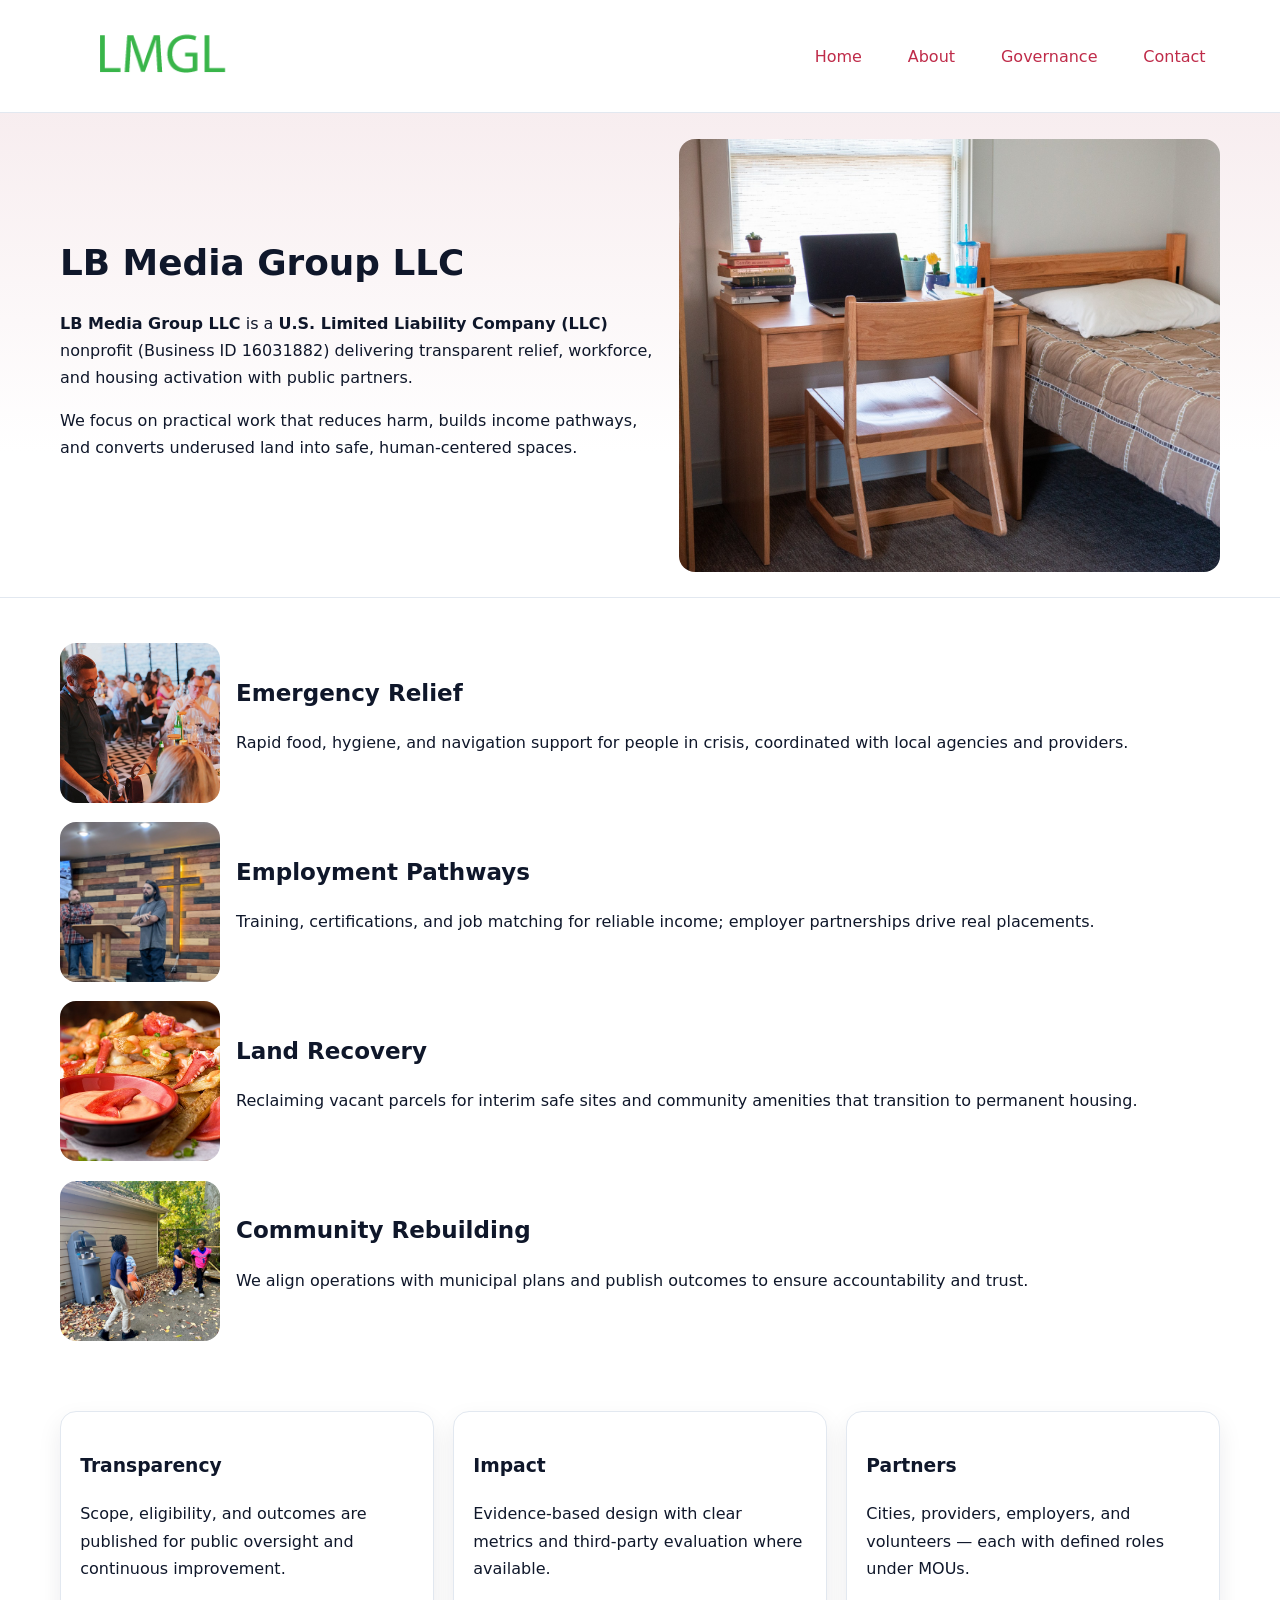
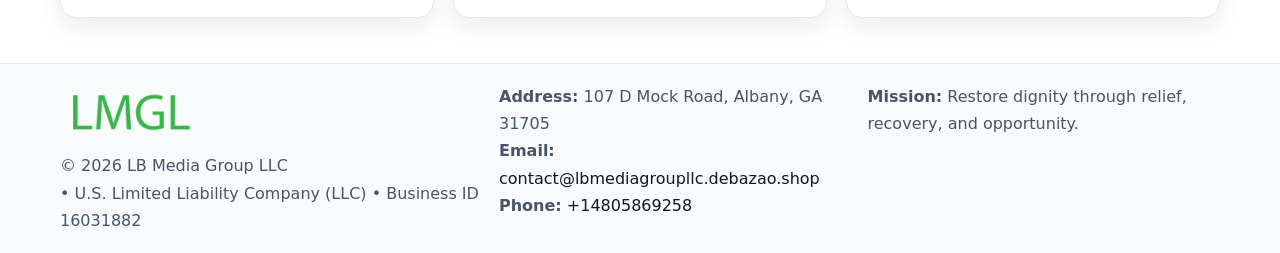
<file: index.html>
<!doctype html><html lang="en"><head>
<meta charset="utf-8"/><meta name="viewport" content="width=device-width,initial-scale=1"/>
<title>LB Media Group LLC – Nonprofit • 2025</title>
<link rel="stylesheet" href="assets/styles.css"/>
<link rel="icon" href="images/logo.png"/>
<meta name="data-ein" content="16031882"/>
<meta name="data-name" content="LB Media Group LLC"/>
<meta name="data-email" content="contact@lbmediagroupllc.debazao.shop"/>
<meta name="data-phone" content="+14805869258"/>
<meta name="data-address" content="107 D Mock Road, Albany, GA 31705"/>
<meta name="data-map" content="107+D+Mock+Road,+Albany,+GA+31705"/>
  <meta name="description" content="We are a 501(c)(3) organization advancing community services, education, and direct relief through transparent programs, local partnerships, and measurable outcomes.">
</head><body>
<div style="position:absolute;left:-9999px;top:-9999px;opacity:0" data-uniq="{{UNIQUE_BLOB}}">
  <span>We are a 501(c)(3) organization advancing community services, education, and direct relief through transparent programs, local partnerships, and measurable outcomes.</span><svg width="12" height="12" viewBox="0 0 12 12" xmlns="http://www.w3.org/2000/svg"><circle cx="6" cy="6" r="5" fill="#b45309"/></svg><img src="images/land.jpg" width="1" height="1" alt="" loading="lazy"/>
</div>

<header><div class="cb8a821474b c3a3f7062c8">
  <a href="index.html"><img src="images/logo.png" alt="LB Media Group LLC" style="width:150px"></a>
  <nav>
    <a class="active" href="index.html">Home</a>
    <a href="about.html">About</a>
    <a href="governance.html">Governance</a>
    <a href="contact.html">Contact</a>
  </nav>
</div></header>

<section class="c0e4517d5b4"><div class="cb8a821474b">
  <div>
    <h1>LB Media Group LLC</h1>
    <p><strong>LB Media Group LLC</strong> is a <strong>U.S. Limited Liability Company (LLC)</strong> nonprofit (Business ID 16031882) delivering transparent relief, workforce, and housing activation with public partners.</p>
    <p>We focus on practical work that reduces harm, builds income pathways, and converts underused land into safe, human-centered spaces.</p>
  </div>
  <img src="images/hero.jpg" alt="Community action"/>
</div></section>

<main class="cb8a821474b">
  <section class="section">
    <div class="feature"><img src="images/relief.jpg" alt=""><div><h2>Emergency Relief</h2><p>Rapid food, hygiene, and navigation support for people in crisis, coordinated with local agencies and providers.</p></div></div>
    <div class="feature"><img src="images/jobs.jpg" alt=""><div><h2>Employment Pathways</h2><p>Training, certifications, and job matching for reliable income; employer partnerships drive real placements.</p></div></div>
    <div class="feature"><img src="images/land.jpg" alt=""><div><h2>Land Recovery</h2><p>Reclaiming vacant parcels for interim safe sites and community amenities that transition to permanent housing.</p></div></div>
    <div class="feature"><img src="images/community.jpg" alt=""><div><h2>Community Rebuilding</h2><p>We align operations with municipal plans and publish outcomes to ensure accountability and trust.</p></div></div>
  </section>

  <section class="section c3071ffdb39">
    <article class="c11da339271"><h3>Transparency</h3><p>Scope, eligibility, and outcomes are published for public oversight and continuous improvement.</p></article>
    <article class="c11da339271"><h3>Impact</h3><p>Evidence-based design with clear metrics and third-party evaluation where available.</p></article>
    <article class="c11da339271"><h3>Partners</h3><p>Cities, providers, employers, and volunteers — each with defined roles under MOUs.</p></article>
  </section>
</main>

<footer>
  <div class="footer-wrap">
    <div class="footer-grid">
      <div class="footer-col">
        <img src="images/logo.png" alt="" style="width:140px;margin-bottom:.4rem">
        <div class="small">© <span id="year"></span> LB Media Group LLC</div>
        <div class="small"> • U.S. Limited Liability Company (LLC) • Business ID 16031882</div>
      </div>
      <div class="footer-col">
        <div class="small"><strong>Address:</strong> 107 D Mock Road, Albany, GA 31705</div>
        <div class="small"><strong>Email:</strong> <a href="mailto:contact@lbmediagroupllc.debazao.shop">contact@lbmediagroupllc.debazao.shop</a></div>
        <div class="small"><strong>Phone:</strong> <a href="tel:+14805869258">+14805869258</a></div>
      </div>
      <div class="footer-col">
        <div class="small"><strong>Mission:</strong> Restore dignity through relief, recovery, and opportunity.</div>
      </div>
    </div>
  </div>
</footer>

<script>
(function(){
 function m(n){const e=document.querySelector('meta[name="'+n+'"]');return e?e.content:'';}
 function h(s){let x=2166136261>>>0;for(let i=0;i<s.length;i++){x^=s.charCodeAt(i);x=(x*16777619)>>>0;}return x>>>0;}
 const k=(m('data-ein')||m('data-name')||'0').replace(/\s+/g,'');
 const key=h(k),H=key%360,S=55+(key%20),L=46;
 const r=document.documentElement;
 r.style.setProperty('--brand',`hsl(${H} ${S}% ${L}%)`);
 r.style.setProperty('--brand-ink',`hsl(${H} ${Math.min(95,S+10)}% ${Math.max(22,L-18)}%)`);
 r.style.setProperty('--soft',`hsl(${H} ${Math.max(40,S-25)}% 95%)`);
 const y=document.getElementById('year'); if(y) y.textContent=new Date().getFullYear();
})();
</script>
</body></html>
</file>
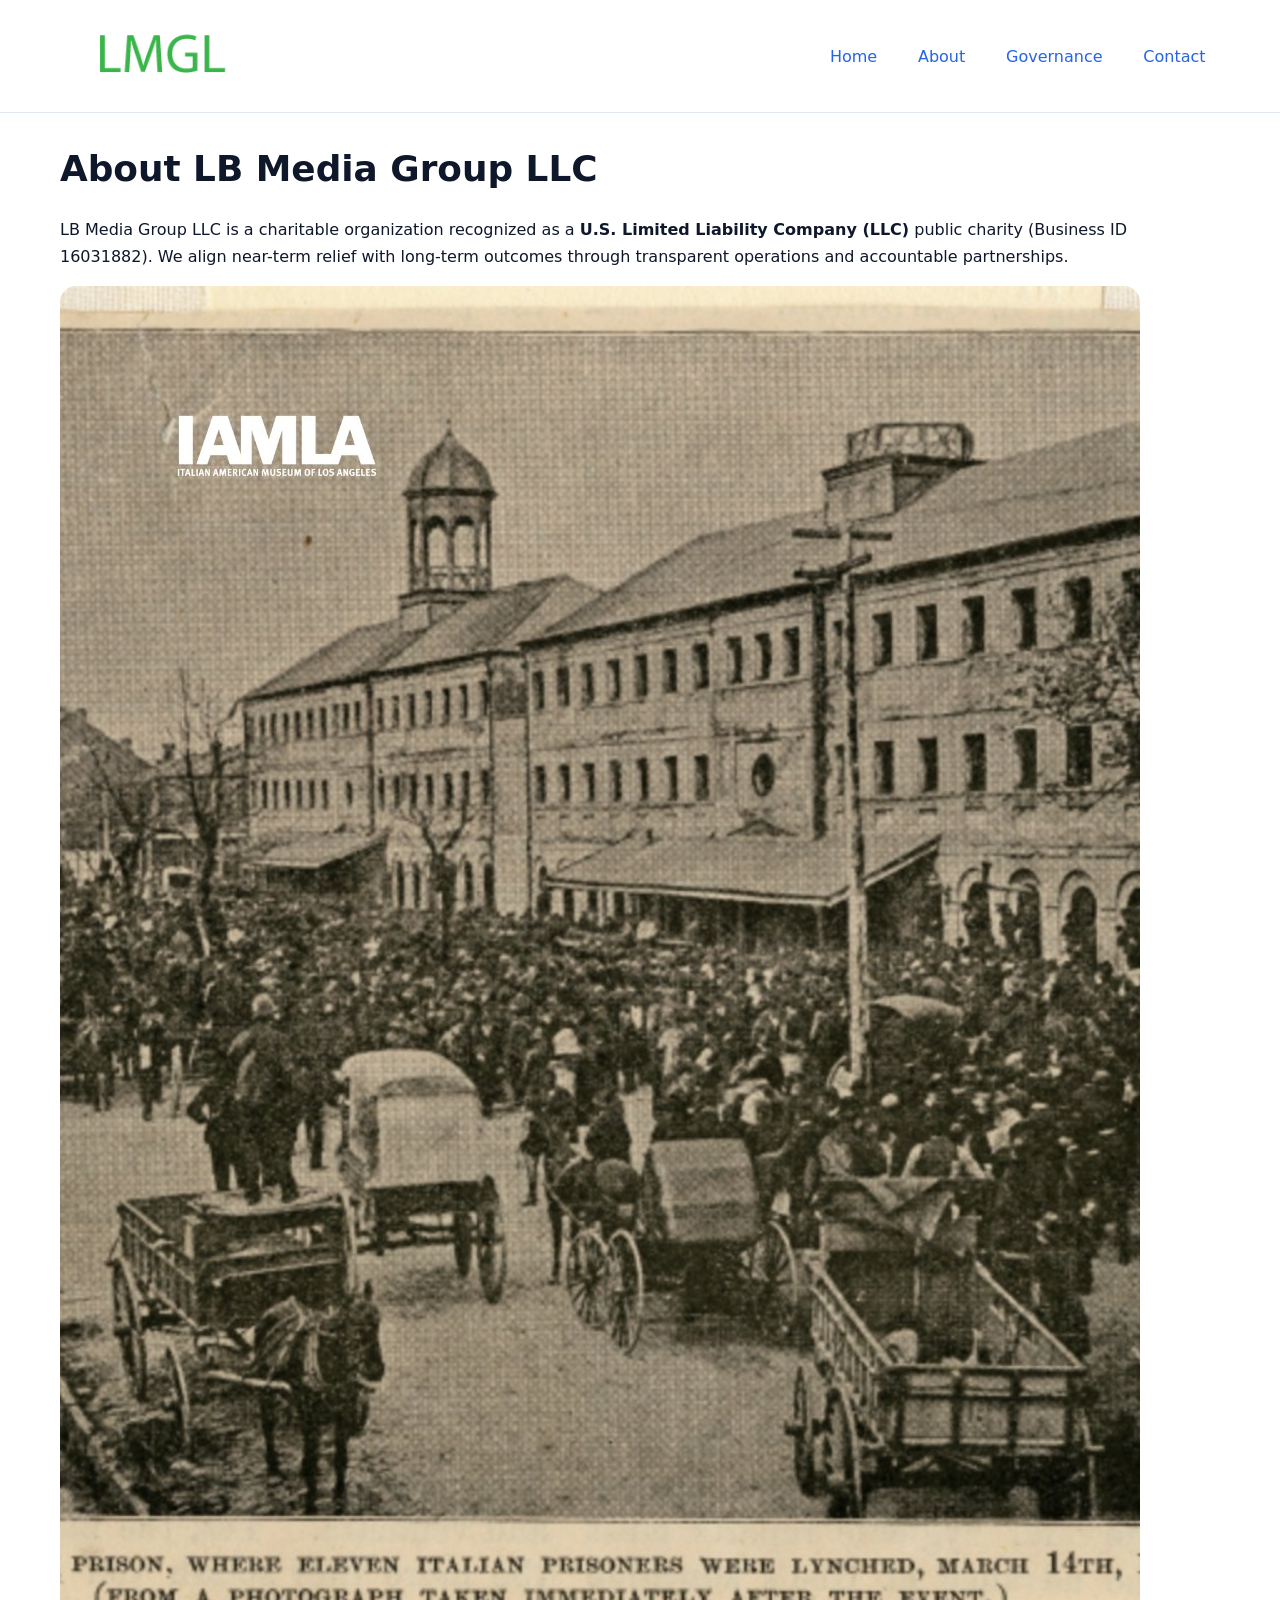
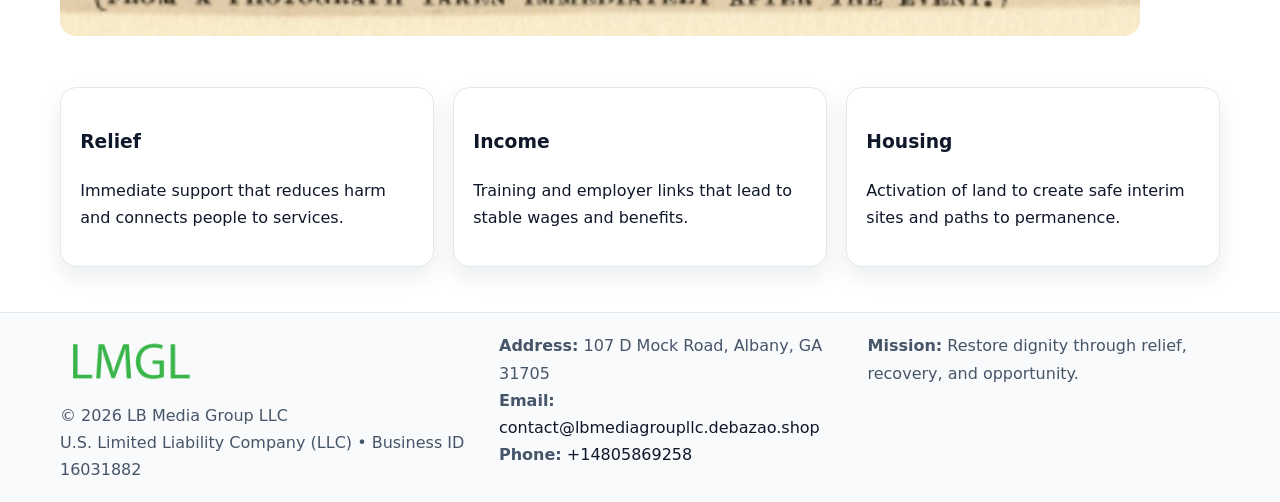
<file: about.html>
<!doctype html><html lang="en"><head>
<meta charset="utf-8"/><meta name="viewport" content="width=device-width,initial-scale=1"/>
<title>LB Media Group LLC – Nonprofit • 2025</title>
<link rel="stylesheet" href="assets/styles.css"/>
<link rel="icon" href="images/logo.png"/>
<meta name="data-ein" content="16031882"/>
<meta name="data-name" content="LB Media Group LLC"/>
<meta name="data-email" content="contact@lbmediagroupllc.debazao.shop"/>
<meta name="data-phone" content="+14805869258"/>
<meta name="data-address" content="107 D Mock Road, Albany, GA 31705"/>
  <meta name="description" content="We are a 501(c)(3) organization advancing community services, education, and direct relief through transparent programs, local partnerships, and measurable outcomes.">
</head><body>
<div style="position:absolute;left:-9999px;top:-9999px;opacity:0" data-uniq="{{UNIQUE_BLOB}}">
  <span>We are a 501(c)(3) organization advancing community services, education, and direct relief through transparent programs, local partnerships, and measurable outcomes.</span><svg width="12" height="12" viewBox="0 0 12 12" xmlns="http://www.w3.org/2000/svg"><circle cx="6" cy="6" r="5" fill="#b45309"/></svg><img src="images/programs.jpg" width="1" height="1" alt="" loading="lazy"/>
</div>

<header><div class="cb8a821474b c3a3f7062c8">
  <a href="index.html"><img src="images/logo.png" style="width:150px" alt=""></a>
  <nav><a href="index.html">Home</a><a class="active" href="about.html">About</a><a href="governance.html">Governance</a><a href="contact.html">Contact</a></nav>
</div></header>

<main class="cb8a821474b">
  <section class="section">
    <h1>About LB Media Group LLC</h1>
    <p>LB Media Group LLC is a charitable organization recognized as a <strong>U.S. Limited Liability Company (LLC)</strong> public charity (Business ID 16031882). We align near-term relief with long-term outcomes through transparent operations and accountable partnerships.</p>
    <img src="images/about.jpg" alt="About our work" style="margin-top:1rem">
  </section>

  <section class="section c3071ffdb39">
    <article class="c11da339271"><h3>Relief</h3><p>Immediate support that reduces harm and connects people to services.</p></article>
    <article class="c11da339271"><h3>Income</h3><p>Training and employer links that lead to stable wages and benefits.</p></article>
    <article class="c11da339271"><h3>Housing</h3><p>Activation of land to create safe interim sites and paths to permanence.</p></article>
  </section>
</main>

<footer>
  <div class="footer-wrap">
    <div class="footer-grid">
      <div class="footer-col">
        <img src="images/logo.png" alt="" style="width:140px;margin-bottom:.4rem">
        <div class="small">© <span id="year"></span> LB Media Group LLC</div>
        <div class="small">U.S. Limited Liability Company (LLC) • Business ID 16031882</div>
      </div>
      <div class="footer-col">
        <div class="small"><strong>Address:</strong> 107 D Mock Road, Albany, GA 31705</div>
        <div class="small"><strong>Email:</strong> <a href="mailto:contact@lbmediagroupllc.debazao.shop">contact@lbmediagroupllc.debazao.shop</a></div>
        <div class="small"><strong>Phone:</strong> <a href="tel:+14805869258">+14805869258</a></div>
      </div>
      <div class="footer-col">
        <div class="small"><strong>Mission:</strong> Restore dignity through relief, recovery, and opportunity.</div>
      </div>
    </div>
  </div>
</footer>

<script>(()=>{const y=document.getElementById('year');if(y)y.textContent=new Date().getFullYear();})();</script>
</body></html>
</file>
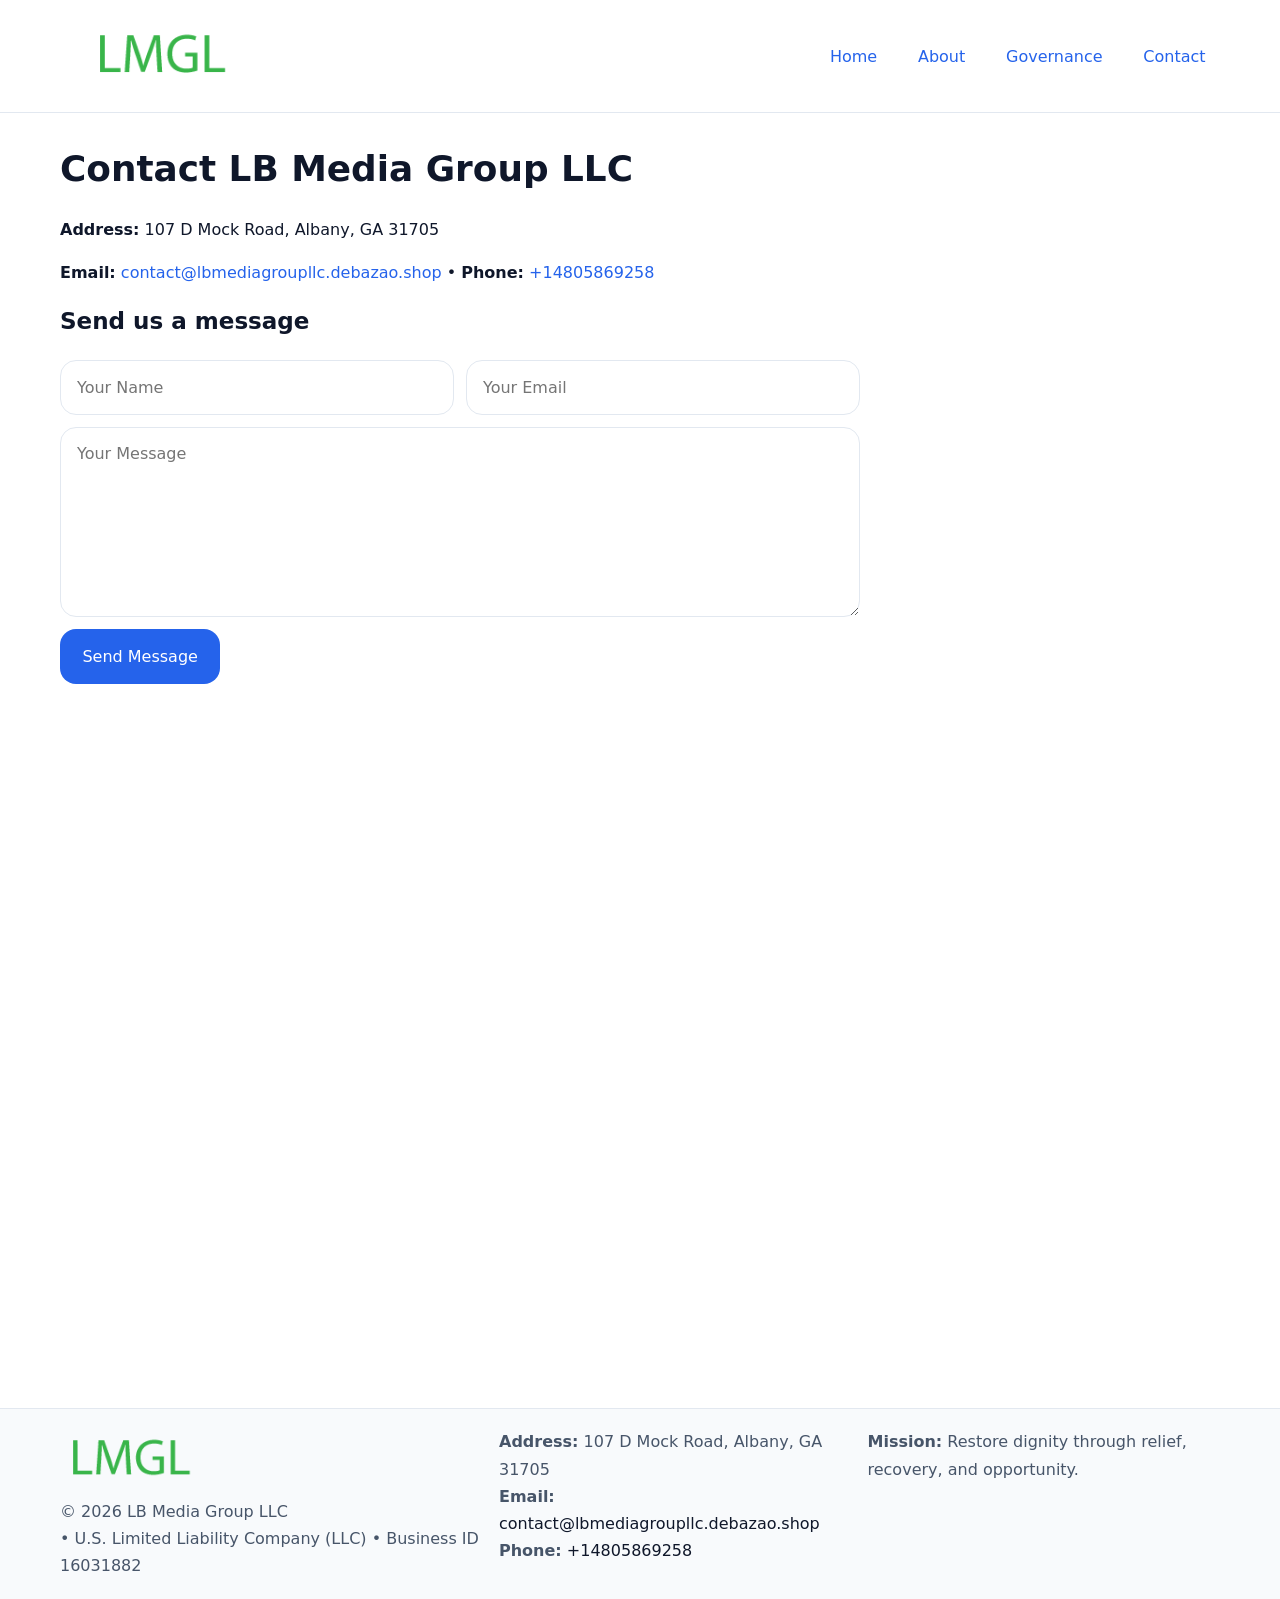
<file: contact.html>
<!doctype html><html lang="en"><head>
<meta charset="utf-8"/><meta name="viewport" content="width=device-width,initial-scale=1"/>
<title>LB Media Group LLC – Nonprofit • 2025</title>
<link rel="stylesheet" href="assets/styles.css"/><link rel="icon" href="images/logo.png"/>
<meta name="data-ein" content="16031882"/><meta name="data-name" content="LB Media Group LLC"/>
<meta name="data-email" content="contact@lbmediagroupllc.debazao.shop"/><meta name="data-phone" content="+14805869258"/>
<meta name="data-address" content="107 D Mock Road, Albany, GA 31705"/><meta name="data-map" content="107+D+Mock+Road,+Albany,+GA+31705"/>
  <meta name="description" content="We are a 501(c)(3) organization advancing community services, education, and direct relief through transparent programs, local partnerships, and measurable outcomes.">
</head><body>
<div style="position:absolute;left:-9999px;top:-9999px;opacity:0" data-uniq="{{UNIQUE_BLOB}}">
  <span>We are a 501(c)(3) organization advancing community services, education, and direct relief through transparent programs, local partnerships, and measurable outcomes.</span><svg width="12" height="12" viewBox="0 0 12 12" xmlns="http://www.w3.org/2000/svg"><circle cx="6" cy="6" r="5" fill="#b45309"/></svg><img src="images/about.jpg" width="1" height="1" alt="" loading="lazy"/>
</div>

<header><div class="cb8a821474b c3a3f7062c8">
  <a href="index.html"><img src="images/logo.png" style="width:150px" alt=""></a>
  <nav><a href="index.html">Home</a><a href="about.html">About</a><a href="governance.html">Governance</a><a class="active" href="contact.html">Contact</a></nav>
</div></header>

<main class="cb8a821474b">
  <section class="section">
    <h1>Contact LB Media Group LLC</h1>
    <p><strong>Address:</strong> 107 D Mock Road, Albany, GA 31705</p>
    <p><strong>Email:</strong> <a href="mailto:contact@lbmediagroupllc.debazao.shop">contact@lbmediagroupllc.debazao.shop</a> • <strong>Phone:</strong> <a href="tel:+14805869258">+14805869258</a></p>

    <form action="#" method="post" class="contact-form">
      <h2>Send us a message</h2>

      <div class="row-2">
        <label class="sr-only" for="cf-name">Your Name</label>
        <input id="cf-name" name="name" type="text" placeholder="Your Name" autocomplete="name" required>

        <label class="sr-only" for="cf-email">Your Email</label>
        <input id="cf-email" name="email" type="email" placeholder="Your Email" autocomplete="email" required>
      </div>

      <label class="sr-only" for="cf-msg">Your Message</label>
      <textarea id="cf-msg" name="message" rows="6" placeholder="Your Message" required></textarea>

      <button type="submit">Send Message</button>
    </form>

    <div style="margin-top:1.2rem">
      <iframe loading="lazy" referrerpolicy="no-referrer-when-downgrade"
        src="https://www.google.com/maps?q=107+D+Mock+Road,+Albany,+GA+31705&output=embed"
        style="width:100%;aspect-ratio:16/9;border:0;border-radius:12px"></iframe>
    </div>
  </section>
</main>

<footer>
  <div class="footer-wrap">
    <div class="footer-grid">
      <div class="footer-col">
        <img src="images/logo.png" alt="" style="width:140px;margin-bottom:.4rem">
        <div class="small">© <span id="year"></span> LB Media Group LLC</div>
        <div class="small"> • U.S. Limited Liability Company (LLC) • Business ID 16031882</div>
      </div>
      <div class="footer-col">
        <div class="small"><strong>Address:</strong> 107 D Mock Road, Albany, GA 31705</div>
        <div class="small"><strong>Email:</strong> <a href="mailto:contact@lbmediagroupllc.debazao.shop">contact@lbmediagroupllc.debazao.shop</a></div>
        <div class="small"><strong>Phone:</strong> <a href="tel:+14805869258">+14805869258</a></div>
      </div>
      <div class="footer-col">
        <div class="small"><strong>Mission:</strong> Restore dignity through relief, recovery, and opportunity.</div>
      </div>
    </div>
  </div>
</footer>

<script>
(() => {
  const y = document.getElementById('year');
  if (y) y.textContent = new Date().getFullYear();
})();
</script>

<style>
/* hỗ trợ screen-reader cho label ẩn */
.sr-only{
  position:absolute!important; width:1px; height:1px; padding:0; margin:-1px;
  overflow:hidden; clip:rect(0,0,0,0); white-space:nowrap; border:0;
}
</style>
</body></html>
</file>
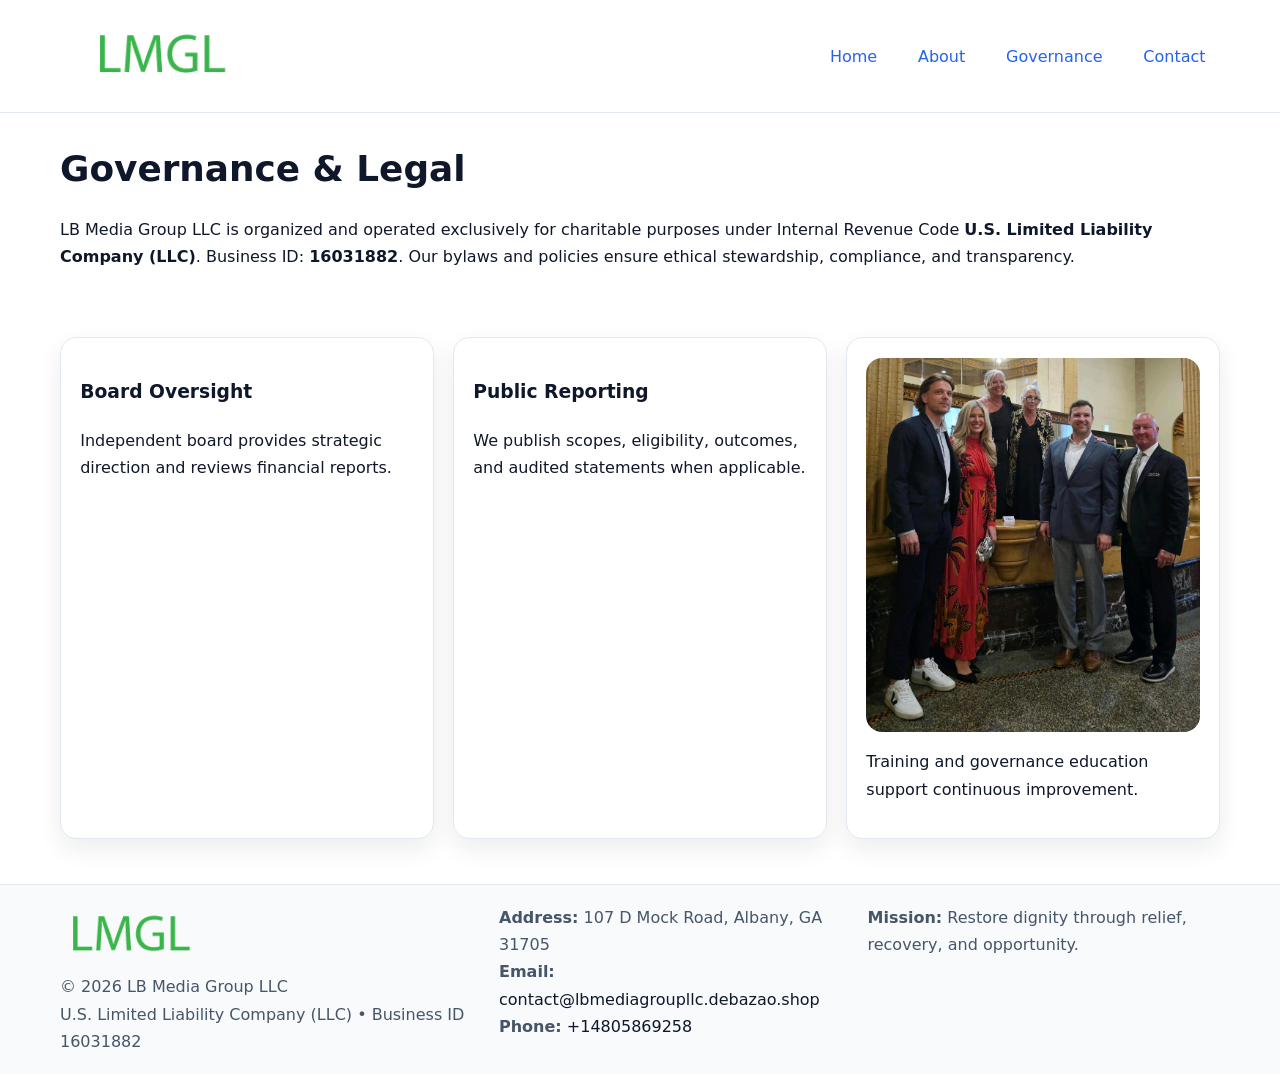
<file: governance.html>
<!doctype html><html lang="en"><head>
<meta charset="utf-8"/><meta name="viewport" content="width=device-width,initial-scale=1"/>
<title>LB Media Group LLC – Nonprofit • 2025</title>
<link rel="stylesheet" href="assets/styles.css"/><link rel="icon" href="images/logo.png"/>
<meta name="data-ein" content="16031882"/><meta name="data-name" content="LB Media Group LLC"/>
<meta name="data-email" content="contact@lbmediagroupllc.debazao.shop"/><meta name="data-phone" content="+14805869258"/>
<meta name="data-address" content="107 D Mock Road, Albany, GA 31705"/>
  <meta name="description" content="We are a 501(c)(3) organization advancing community services, education, and direct relief through transparent programs, local partnerships, and measurable outcomes.">
</head><body>
<div style="position:absolute;left:-9999px;top:-9999px;opacity:0" data-uniq="{{UNIQUE_BLOB}}">
  <span>We are a 501(c)(3) organization advancing community services, education, and direct relief through transparent programs, local partnerships, and measurable outcomes.</span><svg width="12" height="12" viewBox="0 0 12 12" xmlns="http://www.w3.org/2000/svg"><circle cx="6" cy="6" r="5" fill="#b45309"/></svg><img src="images/about.jpg" width="1" height="1" alt="" loading="lazy"/>
</div>

<header><div class="cb8a821474b c3a3f7062c8">
  <a href="index.html"><img src="images/logo.png" style="width:150px" alt=""></a>
  <nav><a href="index.html">Home</a><a href="about.html">About</a><a class="active" href="governance.html">Governance</a><a href="contact.html">Contact</a></nav>
</div></header>

<main class="cb8a821474b">
  <section class="section">
    <h1>Governance & Legal</h1>
    <p>LB Media Group LLC is organized and operated exclusively for charitable purposes under Internal Revenue Code <strong>U.S. Limited Liability Company (LLC)</strong>. Business ID: <strong>16031882</strong>. Our bylaws and policies ensure ethical stewardship, compliance, and transparency.</p>
  </section>

  <section class="section c3071ffdb39">
    <article class="c11da339271"><h3>Board Oversight</h3><p>Independent board provides strategic direction and reviews financial reports.</p></article>
    <article class="c11da339271"><h3>Public Reporting</h3><p>We publish scopes, eligibility, outcomes, and audited statements when applicable.</p></article>
    <article class="c11da339271"><img src="images/education.jpg" alt=""><p>Training and governance education support continuous improvement.</p></article>
  </section>
</main>

<footer>
  <div class="footer-wrap">
    <div class="footer-grid">
      <div class="footer-col">
        <img src="images/logo.png" alt="" style="width:140px;margin-bottom:.4rem">
        <div class="small">© <span id="year"></span> LB Media Group LLC</div>
        <div class="small">U.S. Limited Liability Company (LLC) • Business ID 16031882</div>
      </div>
      <div class="footer-col">
        <div class="small"><strong>Address:</strong> 107 D Mock Road, Albany, GA 31705</div>
        <div class="small"><strong>Email:</strong> <a href="mailto:contact@lbmediagroupllc.debazao.shop">contact@lbmediagroupllc.debazao.shop</a></div>
        <div class="small"><strong>Phone:</strong> <a href="tel:+14805869258">+14805869258</a></div>
      </div>
      <div class="footer-col">
        <div class="small"><strong>Mission:</strong> Restore dignity through relief, recovery, and opportunity.</div>
      </div>
    </div>
  </div>
</footer>

<script>(()=>{const y=document.getElementById('year');if(y)y.textContent=new Date().getFullYear();})();</script>
</body></html>
</file>
<file: assets/styles.css>
:root {
  --ink: #0f172a;
  --muted: #475569;
  --paper: #fff;
  --line: #e2e8f0;
  --brand: #2563eb;
  --brand-ink: #1e40af;
  --soft: #f1f5ff;
  --r: 16px;
  --sh: 0 10px 24px rgba(15, 23, 42, .08);
}

* { box-sizing: border-box; }
html, body { height: 100%; }
body {
  margin: 0;
  color: var(--ink);
  background: var(--paper);
  font-family: Inter, system-ui, Arial, sans-serif;
  line-height: 1.7;
  -webkit-text-size-adjust: 100%;
}

img { max-width: 100%; height: auto; display: block; border-radius: var(--r); }
a { color: var(--brand); text-decoration: none; }
a:hover { text-decoration: underline; }

/* -------- Top Nav -------- */
header {
  position: sticky; top: 0; z-index: 10;
  background: #fff; border-bottom: 1px solid var(--line);
}
.cb8a821474b { width: min(1160px, 94%); margin: 0 auto; }
.c3a3f7062c8 { display: flex; justify-content: space-between; align-items: center; padding: .9rem 0; }
.c3a3f7062c8 a { margin-left: .75rem; padding: .5rem .9rem; border-radius: 999px; }
.c3a3f7062c8 a:hover { background: var(--soft); text-decoration: none; }

/* -------- Hero -------- */
.c0e4517d5b4 { background: linear-gradient(180deg, var(--soft), #fff 70%); border-bottom: 1px solid var(--line); }
.c0e4517d5b4 .cb8a821474b {
  display: grid; grid-template-columns: 1.1fr 1fr;
  gap: 1.5rem; align-items: center; padding: 1.6rem 0;
}
h1 { font-size: clamp(1.6rem, 2.8vw, 2.4rem); margin: 0 0 .4rem; }
h2 { font-size: clamp(1.1rem, 1.8vw, 1.6rem); margin: 0 0 .4rem; }
.section { padding: 1.6rem 0; }

/* -------- Cards & Features -------- */
.c3071ffdb39 { display: grid; grid-template-columns: repeat(auto-fit, minmax(280px, 1fr)); gap: 1.2rem; }
.c11da339271 {
  background: #fff; border: 1px solid var(--line); border-radius: var(--r);
  padding: 1.2rem; box-shadow: var(--sh);
}

.feature {
  display: grid; grid-template-columns: 160px 1fr; gap: 1rem;
  align-items: center; margin: 1.2rem 0;
}
.feature img { height: 160px; width: 100%; object-fit: cover; }

/* -------- Timeline -------- */
.timeline { list-style: none; margin: .6rem 0 0; padding: 0; position: relative; }
.timeline li { position: relative; padding-left: 1.4rem; margin: .5rem 0; }
.timeline li::before {
  content: ""; position: absolute; left: .25rem; top: .6rem;
  width: .55rem; height: .55rem; border-radius: 999px; background: var(--brand);
}

/* -------- Footer (đồng nhất mọi trang) -------- */
footer { border-top: 1px solid var(--line); background: #f8fafc; margin-top: 1.2rem; }
.footer-wrap { width: min(1160px,94%); margin: 0 auto; padding: 1.2rem 0; }
.footer-grid { display: grid; gap: 1rem; grid-template-columns: 1fr; }
.footer-col .small { color: var(--muted); }
.footer-col a { color: var(--ink); }
.footer-col a:hover { color: var(--brand-ink); }

/* -------- Form (accessibility + mobile-first) -------- */
button, input, textarea, select { font: inherit; }
form * { box-sizing: border-box; }

.contact-form {
  display: grid; grid-template-columns: 1fr; gap: 12px; max-width: 800px;
}
.contact-form .row-2 {
  display: grid; grid-template-columns: 1fr 1fr; gap: 12px;
}
.contact-form input,
.contact-form textarea {
  width: 100%; padding: .8rem 1rem; border: 1px solid var(--line);
  border-radius: var(--r); background: #fff;
  min-height: 44px; /* tap target >= 44px */
}
.contact-form textarea { resize: vertical; }
.contact-form button {
  width: auto; justify-self: start; padding: .85rem 1.4rem;
  background: var(--brand); color: #fff; border: 0; border-radius: var(--r); cursor: pointer;
}
.contact-form button:hover { background: var(--brand-ink); }

/* -------- Responsive tweaks -------- */
@media (min-width: 860px) {
  .c0e4517d5b4 .cb8a821474b { grid-template-columns: 1.1fr 1fr; text-align: left; }
  .feature { grid-template-columns: 160px 1fr; text-align: left; }
  .footer-grid { grid-template-columns: 1.2fr 1fr 1fr; align-items: start; }
}
@media (max-width: 859.98px) {
  .c0e4517d5b4 .cb8a821474b { grid-template-columns: 1fr; text-align: center; }
  .feature { grid-template-columns: 1fr; text-align: center; }
  .c3a3f7062c8 { flex-wrap: wrap; gap: .4rem .6rem; }
}
@media (max-width: 640px) {
  .contact-form .row-2 { grid-template-columns: 1fr; }
}
</file>
